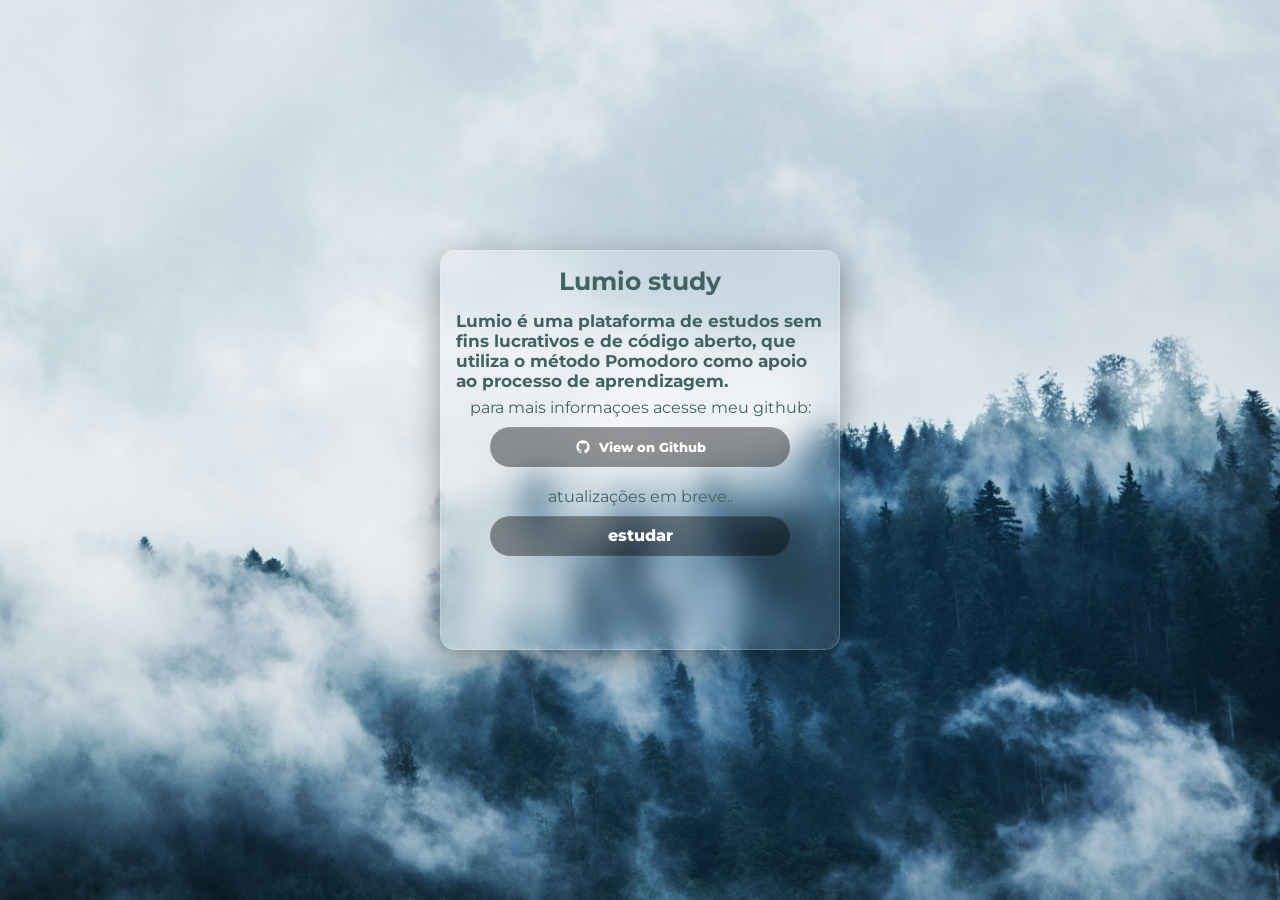
<file: index.html>
<!DOCTYPE html>
<html lang="pt-br">
<head>
    <link rel="icon" href="img/icon/icon.png" type="image/png">
    <meta charset="UTF-8">
    <meta name="viewport" content="width=device-width, initial-scale=1.0">
    <title>Lumio</title>
    <link rel="stylesheet" href="css/style.css">
</head>
<body>
    <main class="main" style="background-image: url(./img/background/background.jpg);" >
    <div class="container">
        <div class="lumio">
            <h1>Lumio study</h1>
            <div class="text">
                 <h2>Lumio é uma plataforma de estudos sem fins lucrativos e de código aberto, que utiliza o método Pomodoro como apoio ao processo de aprendizagem.</h2>
            </div>
            <div class="info">
                <p>para mais informaçoes acesse meu github:</p>
                    <button onclick="window.open('https://github.com/vieiratq/Lumio_Study', '_blank')" class="btn-github">
<svg
    width="16"
    height="16"
    viewBox="0 0 16 16"
    fill="none"
    xmlns="http://www.w3.org/2000/svg"
  >
    <path
      d="M7.99992 1.33331C7.12444 1.33331 6.25753 1.50575 5.4487 1.84078C4.63986 2.17581 3.90493 2.66688 3.28587 3.28593C2.03563 4.53618 1.33325 6.23187 1.33325 7.99998C1.33325 10.9466 3.24659 13.4466 5.89325 14.3333C6.22659 14.3866 6.33325 14.18 6.33325 14C6.33325 13.8466 6.33325 13.4266 6.33325 12.8733C4.48659 13.2733 4.09325 11.98 4.09325 11.98C3.78659 11.2066 3.35325 11 3.35325 11C2.74659 10.5866 3.39992 10.6 3.39992 10.6C4.06659 10.6466 4.41992 11.2866 4.41992 11.2866C4.99992 12.3 5.97992 12 6.35992 11.84C6.41992 11.4066 6.59325 11.1133 6.77992 10.9466C5.29992 10.78 3.74659 10.2066 3.74659 7.66665C3.74659 6.92665 3.99992 6.33331 4.43325 5.85998C4.36659 5.69331 4.13325 4.99998 4.49992 4.09998C4.49992 4.09998 5.05992 3.91998 6.33325 4.77998C6.85992 4.63331 7.43325 4.55998 7.99992 4.55998C8.56659 4.55998 9.13992 4.63331 9.66659 4.77998C10.9399 3.91998 11.4999 4.09998 11.4999 4.09998C11.8666 4.99998 11.6333 5.69331 11.5666 5.85998C11.9999 6.33331 12.2533 6.92665 12.2533 7.66665C12.2533 10.2133 10.6933 10.7733 9.20659 10.94C9.44659 11.1466 9.66659 11.5533 9.66659 12.1733C9.66659 13.0666 9.66659 13.7866 9.66659 14C9.66659 14.18 9.77325 14.3933 10.1133 14.3333C12.7599 13.44 14.6666 10.9466 14.6666 7.99998C14.6666 7.1245 14.4941 6.25759 14.1591 5.44876C13.8241 4.63992 13.333 3.90499 12.714 3.28593C12.0949 2.66688 11.36 2.17581 10.5511 1.84078C9.7423 1.50575 8.8754 1.33331 7.99992 1.33331V1.33331Z"
      fill="currentcolor"
    ></path>
  </svg>
  <span id="gitBTN" >View on Github</span>
</button>        
            </div>
            <div class="play">
                <p>atualizações em breve..</p>
                <a id="estude" href="html/timer.html">estudar</a>
            </div>
                
        </div>
    </div>
    </main>
</body>
</html>
</file>
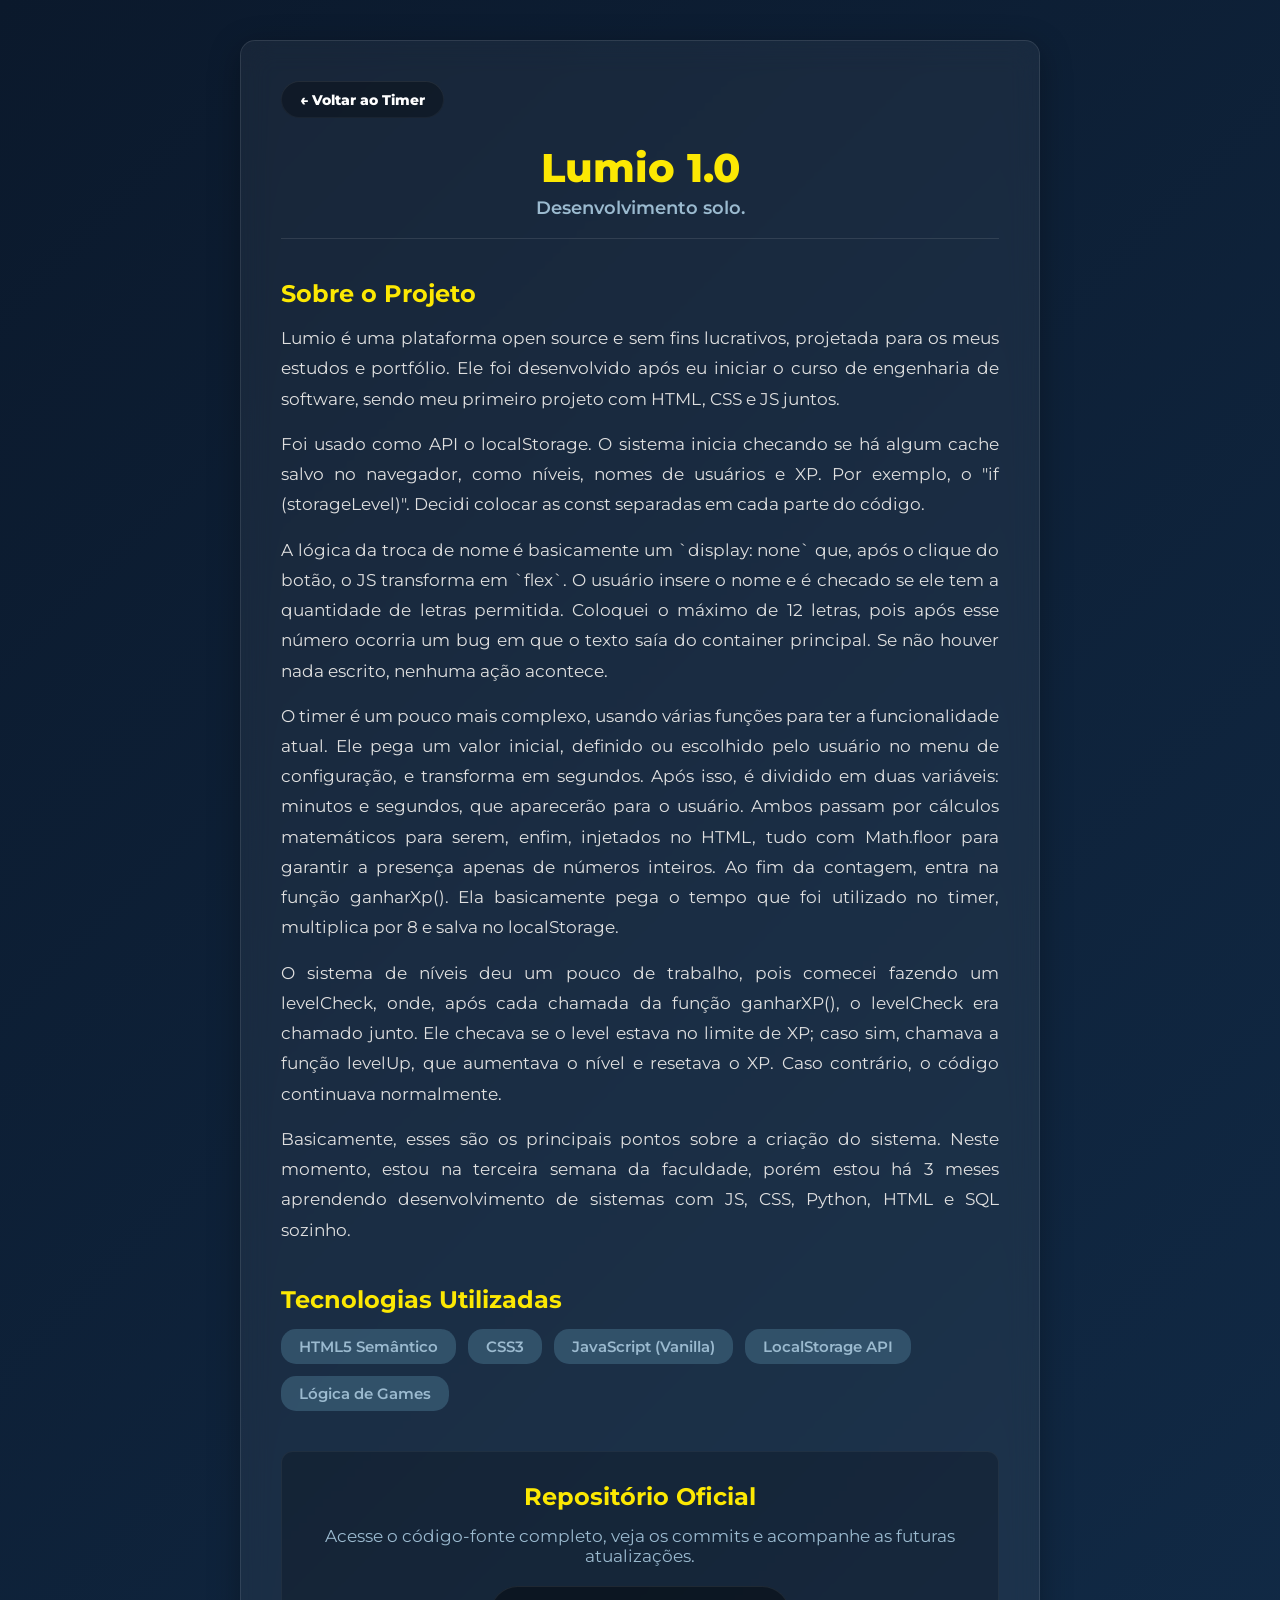
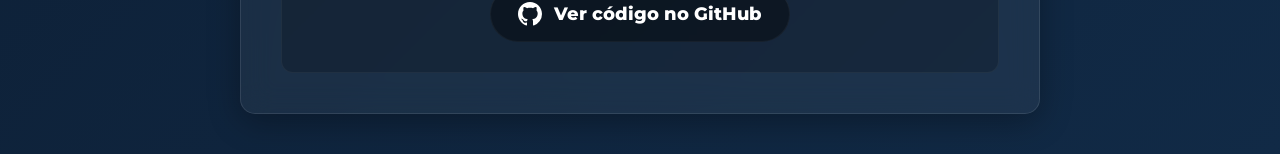
<file: html/readme.html>
<!DOCTYPE html>
<html lang="pt-br">
<head>
    <link rel="icon" href="../img/icon/icon.png" type="image/png">
    <meta charset="UTF-8">
    <meta name="viewport" content="width=device-width, initial-scale=1.0">
    <title>Readme - Lumio</title>
    <link rel="stylesheet" href="../css/readme.css">
</head>
<body>
    <div class="glass-container">
        <a href="../html/timer.html" class="btn-voltar">← Voltar ao Timer</a>
        
        <header class="header-lumio">
            <h1>Lumio 1.0</h1>
            <p>Desenvolvimento solo.</p>
        </header>

        <section class="secao-texto">
            <h2>Sobre o Projeto</h2>
            <p>Lumio é uma plataforma open source e sem fins lucrativos, projetada para os meus estudos e portfólio. Ele foi desenvolvido após eu iniciar o curso de engenharia de software, sendo meu primeiro projeto com HTML, CSS e JS juntos.</p>
            <p>Foi usado como API o localStorage. O sistema inicia checando se há algum cache salvo no navegador, como níveis, nomes de usuários e XP. Por exemplo, o "if (storageLevel)". Decidi colocar as const separadas em cada parte do código.
</p>
            <p>A lógica da troca de nome é basicamente um `display: none` que, após o clique do botão, o JS transforma em `flex`. O usuário insere o nome e é checado se ele tem a quantidade de letras permitida. Coloquei o máximo de 12 letras, pois após esse número ocorria um bug em que o texto saía do container principal. Se não houver nada escrito, nenhuma ação acontece.
</p>
<p>O timer é um pouco mais complexo, usando várias funções para ter a funcionalidade atual. Ele pega um valor inicial, definido ou escolhido pelo usuário no menu de configuração, e transforma em segundos. Após isso, é dividido em duas variáveis: minutos e segundos, que aparecerão para o usuário. Ambos passam por cálculos matemáticos para serem, enfim, injetados no HTML, tudo com Math.floor para garantir a presença apenas de números inteiros.

Ao fim da contagem, entra na função ganharXp(). Ela basicamente pega o tempo que foi utilizado no timer, multiplica por 8 e salva no localStorage.</p>
<p>O sistema de níveis deu um pouco de trabalho, pois comecei fazendo um levelCheck, onde, após cada chamada da função ganharXP(), o levelCheck era chamado junto. Ele checava se o level estava no limite de XP; caso sim, chamava a função levelUp, que aumentava o nível e resetava o XP. Caso contrário, o código continuava normalmente.
<p>Basicamente, esses são os principais pontos sobre a criação do sistema. Neste momento, estou na terceira semana da faculdade, porém estou há 3 meses aprendendo desenvolvimento de sistemas com JS, CSS, Python, HTML e SQL sozinho.</p>
</section>

        <section class="secao-tech">
            <h2>Tecnologias Utilizadas</h2>
            <div class="tech-tags">
                <span>HTML5 Semântico</span>
                <span>CSS3</span>
                <span>JavaScript (Vanilla)</span>
                <span>LocalStorage API</span>
                <span>Lógica de Games</span>
            </div>
        </section>

        <section class="secao-github">
            <h2>Repositório Oficial</h2>
            <p>Acesse o código-fonte completo, veja os commits e acompanhe as futuras atualizações.</p>
            
            <a href="https://github.com/vieiratq" target="_blank" class="btn-github">
                <svg height="24" width="24" viewBox="0 0 16 16" fill="currentColor">
                    <path d="M8 0C3.58 0 0 3.58 0 8c0 3.54 2.29 6.53 5.47 7.59.4.07.55-.17.55-.38 0-.19-.01-.82-.01-1.49-2.01.37-2.53-.49-2.69-.94-.09-.23-.48-.94-.82-1.13-.28-.15-.68-.52-.01-.53.63-.01 1.08.58 1.23.82.72 1.21 1.87.87 2.33.66.07-.52.28-.87.51-1.07-1.78-.2-3.64-.89-3.64-3.95 0-.87.31-1.59.82-2.15-.08-.2-.36-1.02.08-2.12 0 0 .67-.21 2.2.82.64-.18 1.32-.27 2-.27.68 0 1.36.09 2 .27 1.53-1.04 2.2-.82 2.2-.82.44 1.1.16 1.92.08 2.12.51.56.82 1.27.82 2.15 0 3.07-1.87 3.75-3.65 3.95.29.25.54.73.54 1.48 0 1.07-.01 1.93-.01 2.2 0 .21.15.46.55.38A8.013 8.013 0 0016 8c0-4.42-3.58-8-8-8z"></path>
                </svg>
                Ver código no GitHub
            </a>
        </section>

    </div>
</body>
</html>
</file>
<file: css/style.css>
@import url('https://fonts.googleapis.com/css2?family=Montserrat:ital,wght@0,100..900;1,100..900&display=swap');
*{
    margin: 0;
    padding: 0;
    box-sizing: border-box;
    font-family: "Montserrat", sans-serif;
    font-optical-sizing: auto;
    font-weight: weight;
    font-style: normal;
    cursor: default;
}
.main{
    height: 100vh;
    max-width:100%;
    background-size: cover;
    display: flex;
    align-items: center;
    justify-content: center;
    color: white;
    background-position: center;
    
}
.container{
    background: rgba(255, 255, 255, 0.1);
    backdrop-filter: blur(15px);
    -webkit-backdrop-filter: blur(15px);     border: 1px solid rgba(255, 255, 255, 0.2);
    box-shadow: 0 8px 32px 0 rgba(0, 0, 0, 0.37);
    border-radius: 15px;
    padding: 30px;
    color: white;
    padding: 15px;
    margin: 20px;
    min-height:  400px;
    max-width: 400px;
}
.lumio{
    color: rgb(65, 99, 99);
}
h1{
    text-align: center;
    font-size: 25px;
    margin-bottom: 15px;
}
h2{
    font-size: 17px;
}

.info{
    display: flex;
    align-items: center;
    flex-direction: column;
    margin-top: 7px; 
    height: auto;
}
.but{
    display: flex;
    justify-content: center;
    align-items: center;
    margin: 10px;
    width: 300px;
    height: 40px;
    background-color: #3a5e77ba;
    color: #9BBACF;
    border-radius: 15px;
    text-decoration: none;
    border: none;
    cursor: pointer;
    transition: background 0.3s;
}
.but:hover{
    background-color:#113044c5 ;
}
.play{
    display: flex;
    align-items: center;
    flex-direction: column;
    margin: 10px 20px 20px 20px; 
    height: auto;
}
#aestude{
    display: flex;
    justify-content: center;
    align-items: center;
    margin: 10px;
    width: 300px;
    height: 40px;
    background-color: #3a5e77ba;
    color: #9BBACF;
    border-radius: 15px;
    text-decoration: none;
    border: none;
    cursor: pointer;
    transition: background 0.3s;
}
#aestude:hover{
    background-color: #2c4a60;
}
/* From Uiverse.io by Creatlydev */ 
.btn-github {
    width: 300px;
    height: 40px;
    margin: 10px auto;
    cursor: pointer;
    display: flex;
    gap: 0.5rem;
    border: none;
    margin-top: 10px;

  transition: all 0.5s cubic-bezier(0.165, 0.84, 0.44, 1);
  border-radius: 100px;
  font-weight: 800;
  place-content: center;

  padding: 0.75rem 1rem;
  font-size: 1 rem;
  line-height: 1rem;

  background-color: rgba(0, 0, 0, 0.4);
  box-shadow:
    inset 0 1px 0 0 rgba(255, 255, 255, 0.04),
    inset 0 0 0 1px rgba(255, 255, 255, 0.04);
  color: #fff;
}

.btn-github:hover {
  box-shadow:
    inset 0 1px 0 0 rgba(255, 255, 255, 0.08),
    inset 0 0 0 1px rgba(252, 232, 3, 0.08);
  color: #fce803;
  transform: translate(0, -0.25rem);
  background-color: rgba(0, 0, 0, 0.5);
}
#estude {
  cursor: pointer;
  display: flex;
  gap: 0.5rem;
  border: none;
  margin-top: 10px;
  
  /* Mantendo o tamanho que você já usava antes */
  width: 300px;
  height: 40px;

  transition: all 0.5s cubic-bezier(0.165, 0.84, 0.44, 1);
  border-radius: 100px;
  font-weight: 800;
  
  /* Centralização total */
  display: flex;
  justify-content: center;
  align-items: center;
  text-decoration: none;

  padding: 0.75rem 1rem;
  font-size: 1rem;
  line-height: 1rem;

  background-color: rgba(0, 0, 0, 0.4);
  box-shadow:
    inset 0 1px 0 0 rgba(255, 255, 255, 0.04),
    inset 0 0 0 1px rgba(255, 255, 255, 0.04);
  color: #fff;
}

#estude:hover {
  box-shadow:
    inset 0 1px 0 0 rgba(255, 255, 255, 0.08),
    inset 0 0 0 1px rgba(252, 232, 3, 0.08);
  color: #fce803;
  transform: translate(0, -0.25rem);
  background-color: rgba(0, 0, 0, 0.5);
}

@keyframes entrar {
    from {
        opacity: 0;
        transform: translateY(20px); 
    }
    to {
        opacity: 1;
        transform: translateY(0);
    }
}

body {
    animation: entrar 0.7s ease-out;
}
@media screen and (max-width: 480px) {
  .container{
     min-width: 90%;
  }
}
</file>
<file: css/readme.css>
@import url('https://fonts.googleapis.com/css2?family=Montserrat:ital,wght@0,100..900;1,100..900&display=swap');

:root {
    --lumio-amarelo: #fce803;
    --lumio-azul-claro: #9BBACF;
    --lumio-bg-1: #0b192c;
    --lumio-bg-2: #112a46;
    --lumio-tag-base: #3a5e77ba;
    --lumio-tag-hover: #113044c5;
    --text-branco: #ffffff;
    --text-cinza: #e0e0e0;
}

* {
    margin: 0;
    padding: 0;
    box-sizing: border-box;
    font-family: "Montserrat", sans-serif;
}

@keyframes entrar {
    from { opacity: 0; transform: translateY(20px); }
    to { opacity: 1; transform: translateY(0); }
}

body {
    background: linear-gradient(135deg, var(--lumio-bg-1), var(--lumio-bg-2));
    color: var(--text-branco);
    display: flex;
    justify-content: center;
    align-items: center;
    min-height: 100vh;
    padding: 40px 20px;
    animation: entrar 0.7s ease-out;
}

.glass-container {
    background: rgba(255, 255, 255, 0.05);
    backdrop-filter: blur(15px);
    -webkit-backdrop-filter: blur(15px);
    border: 1px solid rgba(255, 255, 255, 0.1);
    box-shadow: 0 8px 32px 0 rgba(0, 0, 0, 0.3);
    border-radius: 15px;
    padding: 40px;
    width: 100%;
    max-width: 800px;
}

.btn-voltar {
    display: inline-flex;
    text-decoration: none;
    transition: all 0.5s cubic-bezier(0.165, 0.84, 0.44, 1);
    border-radius: 100px;
    font-weight: 800;
    padding: 0.6rem 1.2rem;
    font-size: 0.9rem;
    background-color: rgba(0, 0, 0, 0.3);
    box-shadow: inset 0 1px 0 0 rgba(255, 255, 255, 0.04), inset 0 0 0 1px rgba(255, 255, 255, 0.04);
    color: var(--text-branco);
    margin-bottom: 25px;
}

.btn-voltar:hover {
    box-shadow: inset 0 1px 0 0 rgba(255, 255, 255, 0.08), inset 0 0 0 1px rgba(252, 232, 3, 0.08);
    color: var(--lumio-amarelo);
    transform: translate(0, -0.2rem);
    background-color: rgba(0, 0, 0, 0.5);
}

.header-lumio {
    text-align: center;
    margin-bottom: 40px;
    padding-bottom: 20px;
    border-bottom: 1px solid rgba(255, 255, 255, 0.1);
}

.header-lumio h1 {
    font-size: 2.5rem;
    color: var(--lumio-amarelo);
    font-weight: 800;
    margin-bottom: 5px;
}

.header-lumio p {
    color: var(--lumio-azul-claro);
    font-weight: 600;
    font-size: 1.1rem;
}

section {
    margin-bottom: 40px;
}

section h2 {
    font-size: 1.5rem;
    color: var(--lumio-amarelo);
    margin-bottom: 15px;
}

.secao-texto p {
    line-height: 1.8;
    color: var(--text-cinza);
    margin-bottom: 15px;
    font-size: 1.05rem;
    text-align: justify;
}

.tech-tags {
    display: flex;
    flex-wrap: wrap;
    gap: 12px;
}

.tech-tags span {
    background-color: var(--lumio-tag-base);
    color: var(--lumio-azul-claro);
    border-radius: 15px;
    padding: 8px 18px;
    font-weight: 600;
    font-size: 0.95rem;
    transition: background 0.3s;
}

.tech-tags span:hover {
    background-color: var(--lumio-tag-hover);
    color: var(--text-branco);
}

.secao-github {
    background: rgba(0, 0, 0, 0.2);
    padding: 30px;
    border-radius: 12px;
    text-align: center;
    border: 1px solid rgba(255, 255, 255, 0.05);
    margin-bottom: 0;
}

.secao-github p {
    color: var(--lumio-azul-claro);
    margin-bottom: 20px;
    font-size: 1.05rem;
}

.btn-github {
    display: inline-flex;
    align-items: center;
    justify-content: center;
    gap: 12px;
    width: 100%;
    max-width: 300px;
    text-decoration: none;
    transition: all 0.5s cubic-bezier(0.165, 0.84, 0.44, 1);
    border-radius: 100px;
    font-weight: 800;
    padding: 1rem;
    font-size: 1.1rem;
    background-color: rgba(0, 0, 0, 0.4);
    box-shadow: inset 0 1px 0 0 rgba(255, 255, 255, 0.04), inset 0 0 0 1px rgba(255, 255, 255, 0.04);
    color: var(--text-branco);
    margin: 0 auto;
}

.btn-github:hover {
    box-shadow: inset 0 1px 0 0 rgba(255, 255, 255, 0.08), inset 0 0 0 1px rgba(252, 232, 3, 0.08);
    color: var(--lumio-amarelo);
    transform: translate(0, -0.25rem);
    background-color: rgba(0, 0, 0, 0.5);
}

@media screen and (max-width: 600px) {
    body {
        padding: 20px 10px;
    }
    .glass-container {
        padding: 25px;
    }
    .header-lumio h1 {
        font-size: 2rem;
    }
    .secao-texto p {
        font-size: 1rem;
    }
    .secao-github {
        padding: 20px;
    }
}

@media screen and (max-width: 400px) {
    .header-lumio h1 {
        font-size: 1.8rem;
    }
    section h2 {
        font-size: 1.3rem;
    }
    .btn-github {
        font-size: 1rem;
        padding: 0.8rem;
        max-width: 100%;
    }
    .tech-tags {
        gap: 8px;
    }
    .tech-tags span {
        padding: 6px 14px;
        font-size: 0.85rem;
    }
}
</file>
